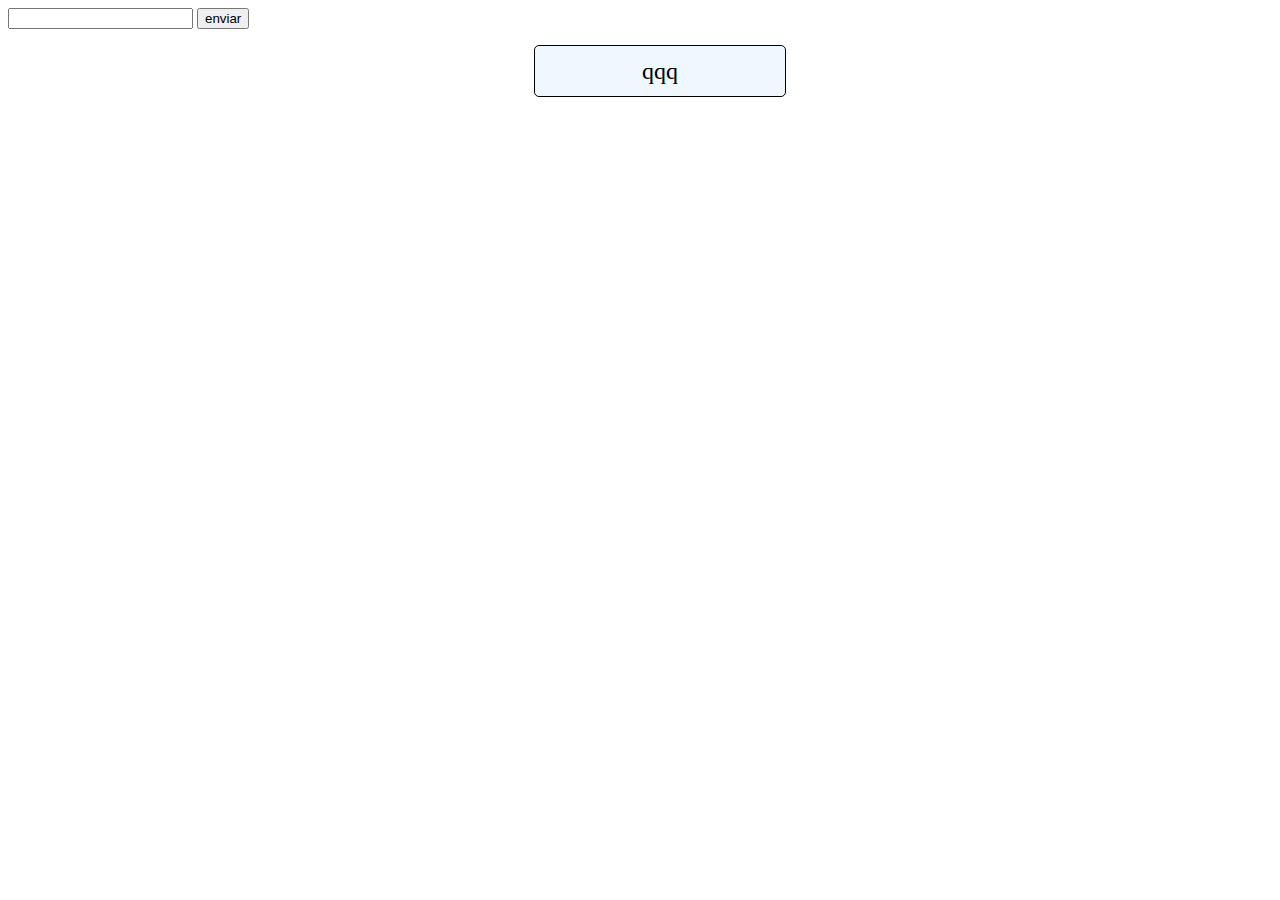
<file: aula 5/index.html>
<!DOCTYPE html>
<html lang="en">
<head>
        <meta charset="UTF-8">
        <meta name="viewport" content="width=device-width, initial-scale=1.0">
        <link rel="stylesheet" href="style.css">
        <title>Document</title>
</head>
<body>
        <form action="">

                <input type="text" value="" id="inp"  >
<input type="submit" value="enviar" id="btn">
        </form>
        <ul >
                <li class="list">qqq</li>
        </ul>
        <script src="script.js"></script>
</body>
</html>
</file>
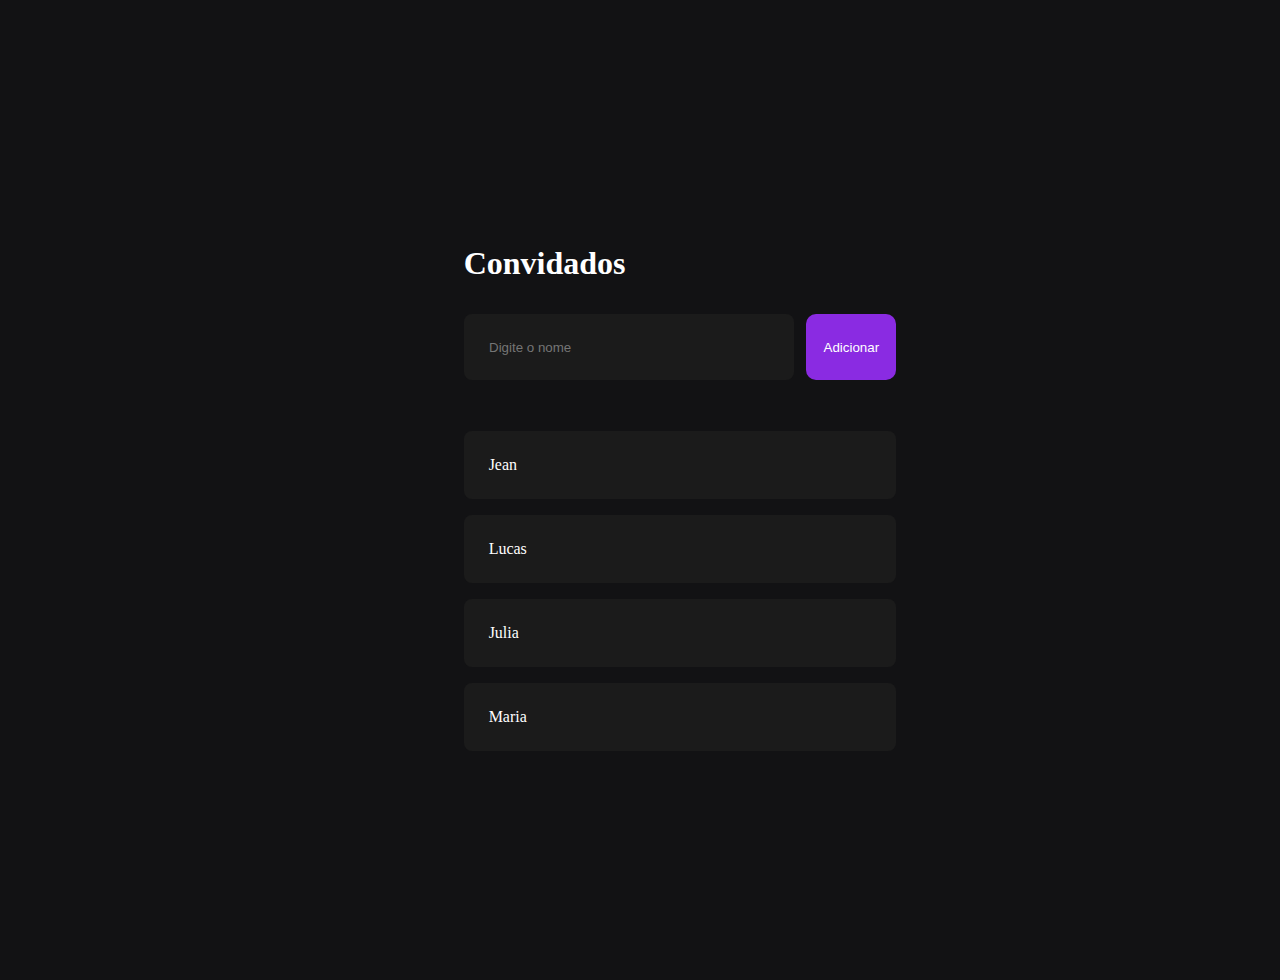
<file: aula02/index.html>
<!DOCTYPE html>
<html lang="pt-br">
<head>
        <link rel="stylesheet" href="style/style.css">
        <meta charset="UTF-8">
        <meta name="viewport" content="width=device-width, initial-scale=1.0">
        <title>Document</title>
</head>
<body>
<main>
        <h1>Convidados</h1>

        <form>
                <input type="text" placeholder="Digite o nome" id="name">
                <button type="submit" id="btn" class="button">Adicionar</button>
        </form>

        <ul>
                <li id="guest-1" class="guest">
                        <span >Jean</span>
                </li>

                <li id="guest-2" class="guest">
                        <span>Lucas</span>
                </li>

                <li id="guest-2" class="guest">
                        <span>Julia</span>
                </li>

                <li id="guest-2" class="guest">
                        <span>Maria</span>
                </li>


                
        </ul>
</main>

        
        <script src="script/script.js"></script>
</body>
</html>
</file>
<file: aula 5/style.css>
.list{
width: 250px;
height: 50px;

background-color: aliceblue;
display: flex;
justify-content: center;
align-items: center;
margin-block:1rem ;
border-radius: 5px;
border: 1px solid;
cursor: pointer;

}

li{
        list-style: none;
        font-size: 1.5rem;
        justify-content: center;
        align-items: center;
        margin: auto;
}
</file>
<file: aula02/style/style.css>
body{
        width: 100vw;
        height: 100vh;
        background-color: #121214;

        display: flex;
        justify-content: center;
        align-items: center;
        flex-direction: column;

        padding: 2em;
}


h1,h2{
        color: white;
        margin: 2rem 0;
}

form{
        display: flex;
        gap: 0.75rem;

        input{
                width: 280px;
                background-color: #1b1b1b;
                color: #fff;
                
                border-radius: 0.5rem;
                padding: 1.90em;
                
                display: flex;
                border: 0;
                outline: 0; 
                   
        }
        
                
                
}


button{
        width:90px;
        border: none;
        border-radius: 10px;
        
        color: #fff;
        background-color: blueviolet;

}

& ul{
        margin-top: 3.2rem;
        list-style: none;
        margin-left: -2.5rem;
     
        & li{
                padding: 1.56em;
                border-radius: 0.5rem;

                display: flex;

                color: #fff;
                background-color: #1b1b1b;

                margin-top: 1rem;

        }
        
        :hover{
                opacity: 0.5;
                transition: 0.3s ease;
        }

}
.input-error,.input-error:focus{
        border-color: #e21a43;

}   

.trocarDecor{
        background-color: #e21a43;
}
</file>
